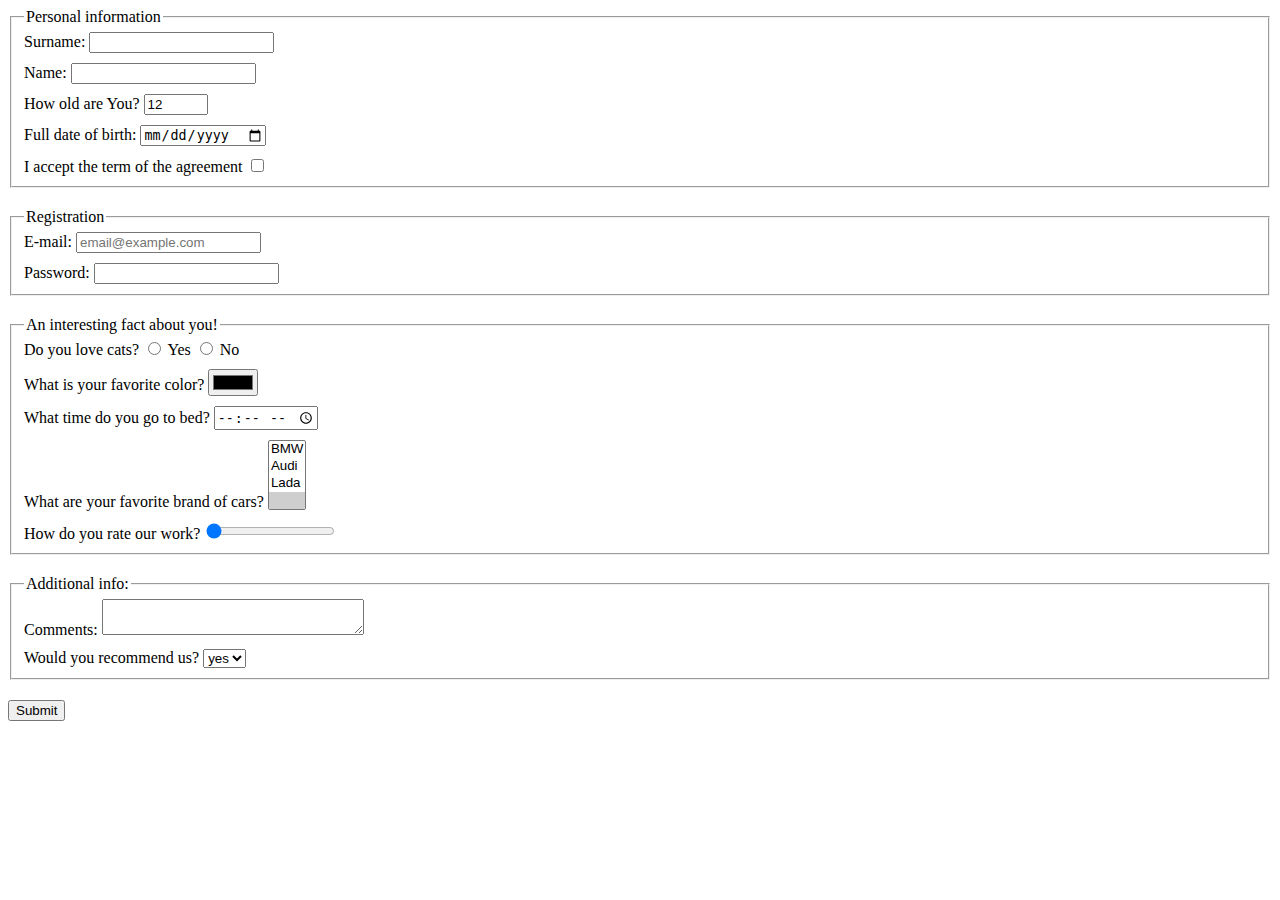
<file: index.html>
<!doctype html><html lang="en"><head><meta charset="UTF-8"><meta name="viewport" content="width=device-width, user-scalable=no, initial-scale=1.0, maximum-scale=1.0, minimum-scale=1.0"><meta http-equiv="X-UA-Compatible" content="ie=edge"><title>HTML Form</title><link rel="stylesheet" href="style.a8acee20.css"></head><body> <script type="text/javascript" src="main.e97352c4.js"></script> <form action="https://mate-academy-form-lesson.herokuapp.com/create-application" method="post" onsubmit="onSubmit()"> <fieldset class="form-section"> <legend>Personal information</legend> <div class="form-field"> <label for="surname">Surname:</label> <input type="text" name="surname" id="surname" autocomplete="off"> </div> <div class="form-field"> <label for="name">Name:</label> <input type="text" name="name" id="name" autocomplete="off"> </div> <div class="form-field"> <label for="age">How old are You?</label> <input type="number" name="age" id="age" value="12" min="12" max="100"> </div> <div class="form-field"> <label for="birthday">Full date of birth:</label> <input type="date" name="birthday" id="birthday"> </div> <div> <label for="term-of-the-agreement">I accept the term of the agreement</label> <input type="checkbox" name="term-of-the-agreement" id="term-of-the-agreement"> </div> </fieldset> <fieldset class="form-section"> <legend>Registration</legend> <div class="form-field"> <label for="email">E-mail:</label> <input type="email" name="email" id="email" placeholder="email@example.com" required> </div> <div> <label for="password">Password:</label> <input type="password" name="password" id="password" required> </div> </fieldset> <fieldset class="form-section"> <legend>An interesting fact about you!</legend> <div class="form-field"> Do you love cats? <input type="radio" name="love-cats" id="love-cats-yes" value="yes"> <label for="love-cats-yes">Yes</label> <input type="radio" name="love-cats" id="love-cats-no" value="no"> <label for="love-cats-no">No</label> </div> <div class="form-field"> <label for="color">What is your favorite color?</label> <input type="color" name="color" id="color"> </div> <div class="form-field"> <label for="time">What time do you go to bed?</label> <input type="time" name="time" id="time"> </div> <div class="form-field"> <label for="car-brand">What are your favorite brand of cars?</label> <select name="car-brand" id="car-brand" required multiple> <option value="bmw">BMW</option> <option value="audi">Audi</option> <option value="lada">Lada</option> <option value="" disabled selected> </option> </select> </div> <div> <label for="rate-our-work">How do you rate our work?</label> <input type="range" name="rate-our-work" id="rate-our-work" min="0" max="100" value="0" required> </div> </fieldset> <fieldset class="form-section"> <legend>Additional info:</legend> <div class="form-field"> <label for="comment">Comments:</label> <textarea name="comment" id="comment" cols="30" rows="2" minlength="10" maxlength="60"></textarea> </div> <div> <label for="recommend">Would you recommend us?</label> <select name="recommend" id="recommend"> <option value="yes" selected>yes</option> <option value="no">no</option> </select> </div> </fieldset> <button type="submit">Submit</button> </form> </body></html>
</file>
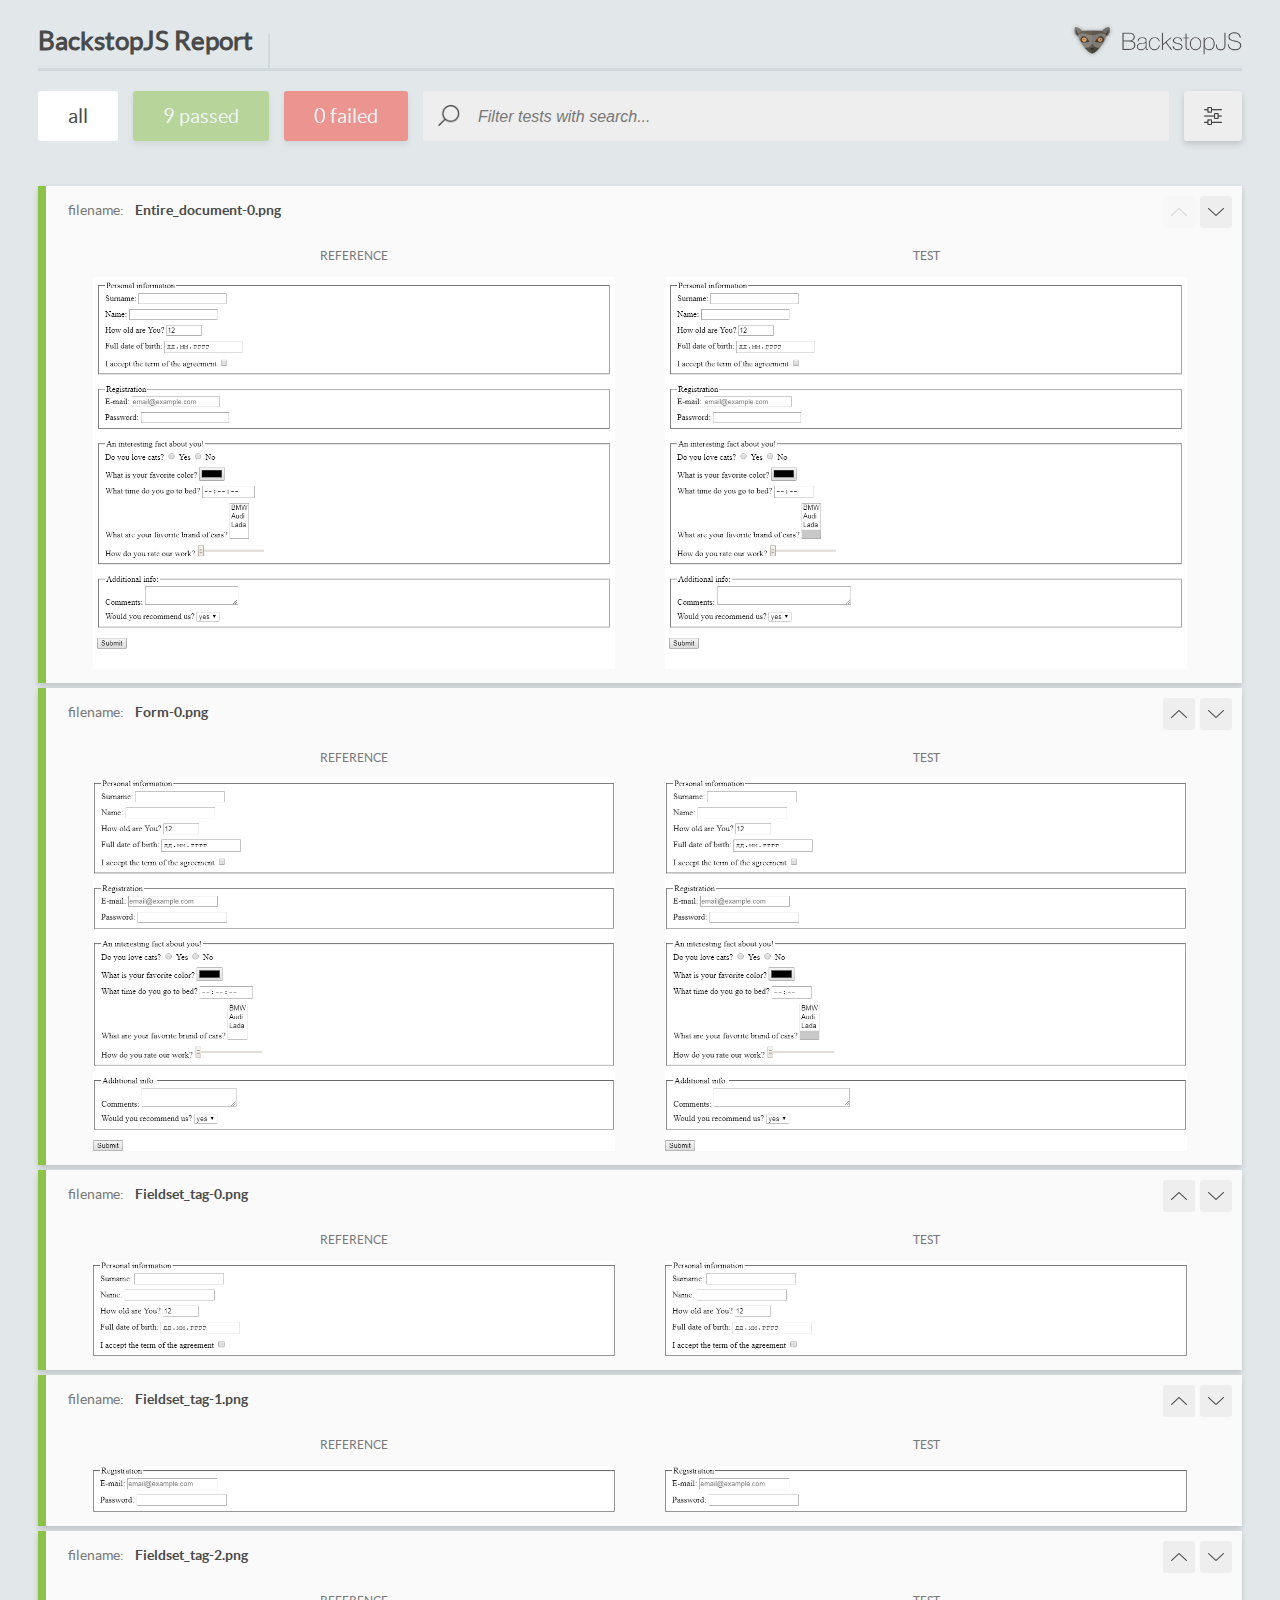
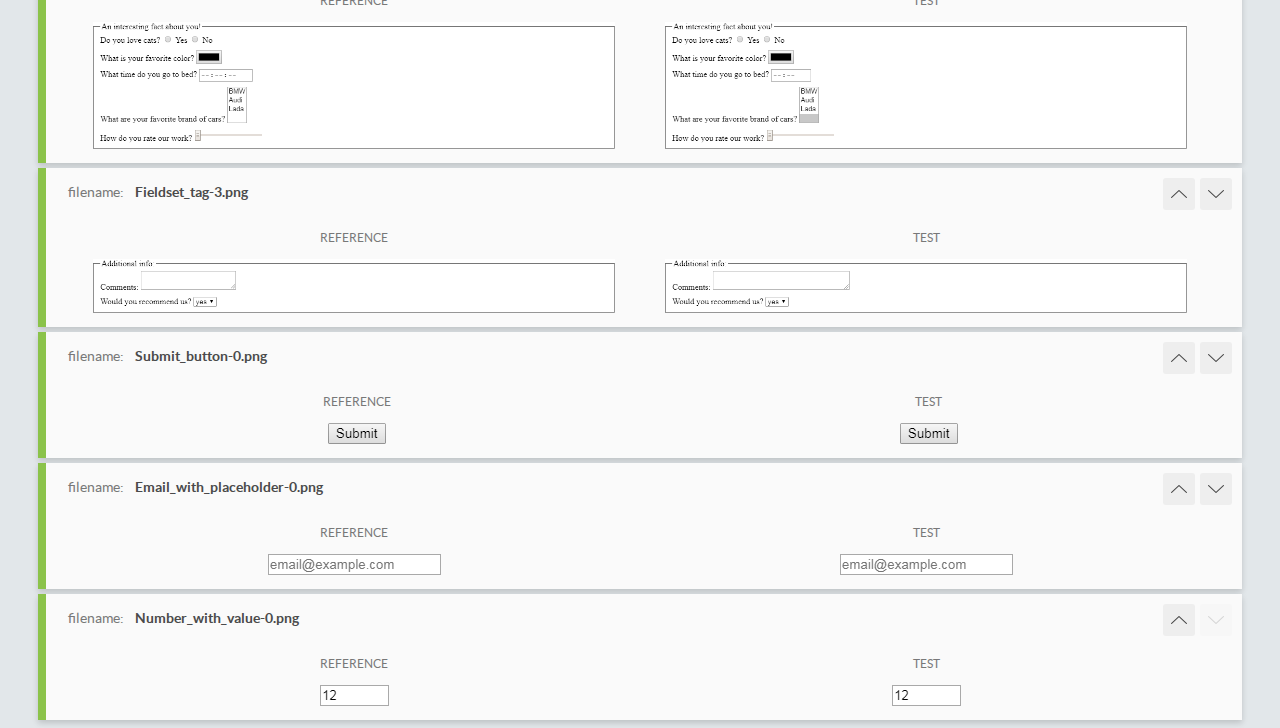
<file: report/html_report/index.html>
<!DOCTYPE html>
<html>
  <head>
    <meta charset="utf-8">
    <title>BackstopJS Report</title>

    <style>
      @font-face {
          font-family: 'latoregular';
          src: url('./assets/fonts/lato-regular-webfont.woff2') format('woff2'),
              url('./assets/fonts/lato-regular-webfont.woff') format('woff');
          font-weight: 400;
          font-style: normal;
      }
      @font-face {
          font-family: 'latobold';
          src: url('./assets/fonts/lato-bold-webfont.woff2') format('woff2'),
              url('./assets/fonts/lato-bold-webfont.woff') format('woff');
          font-weight: 700;
          font-style: normal;
      }

      .ReactModal__Body--open {
          overflow: hidden;
      }
      .ReactModal__Body--open .header {
        display: none;
      }

    </style>
  </head>
  <body style="background-color: #E2E7EA">
    <div id="root">

    </div>
    <script type="text/javascript">
      function report (report) { // eslint-disable-line no-unused-vars
        window.tests = report;
      }
    </script>
    <script type="text/javascript" src="config.js"></script>
    <script type="text/javascript" src="index_bundle.js"></script>
  </body>
</html>
</file>
<file: style.a8acee20.css>
.form-field{margin-bottom:10px}.form-section{margin-bottom:20px}
/*# sourceMappingURL=style.a8acee20.css.map */
</file>
